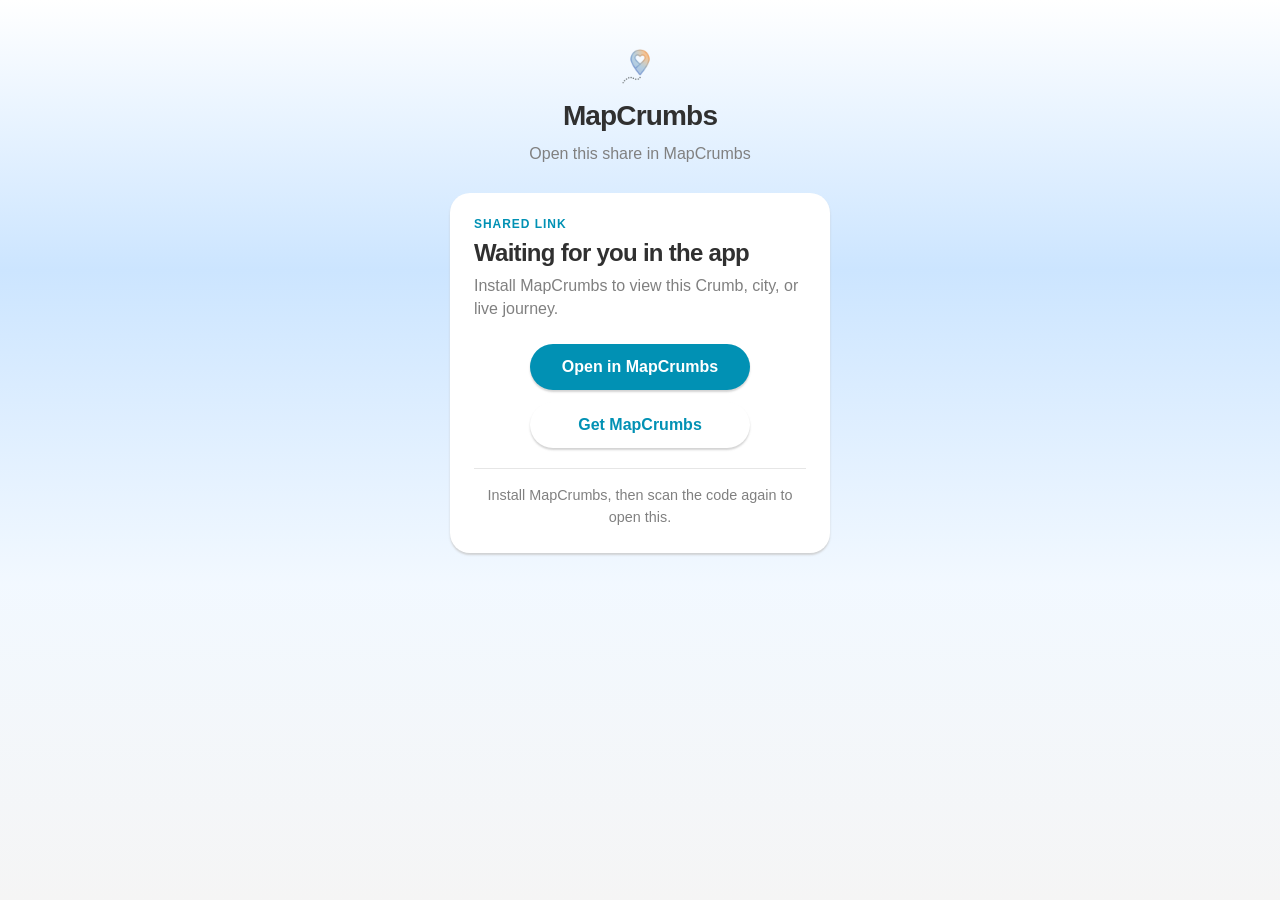
<file: index.html>
<!DOCTYPE html>
<html lang="en">
  <head>
    <meta charset="utf-8" />
    <meta name="viewport" content="width=device-width, initial-scale=1" />
    <title>MapCrumbs</title>
    <script>
      location.replace('/share/' + (location.search || '') + (location.hash || ''));
    </script>
  </head>
  <body></body>
</html>
</file>
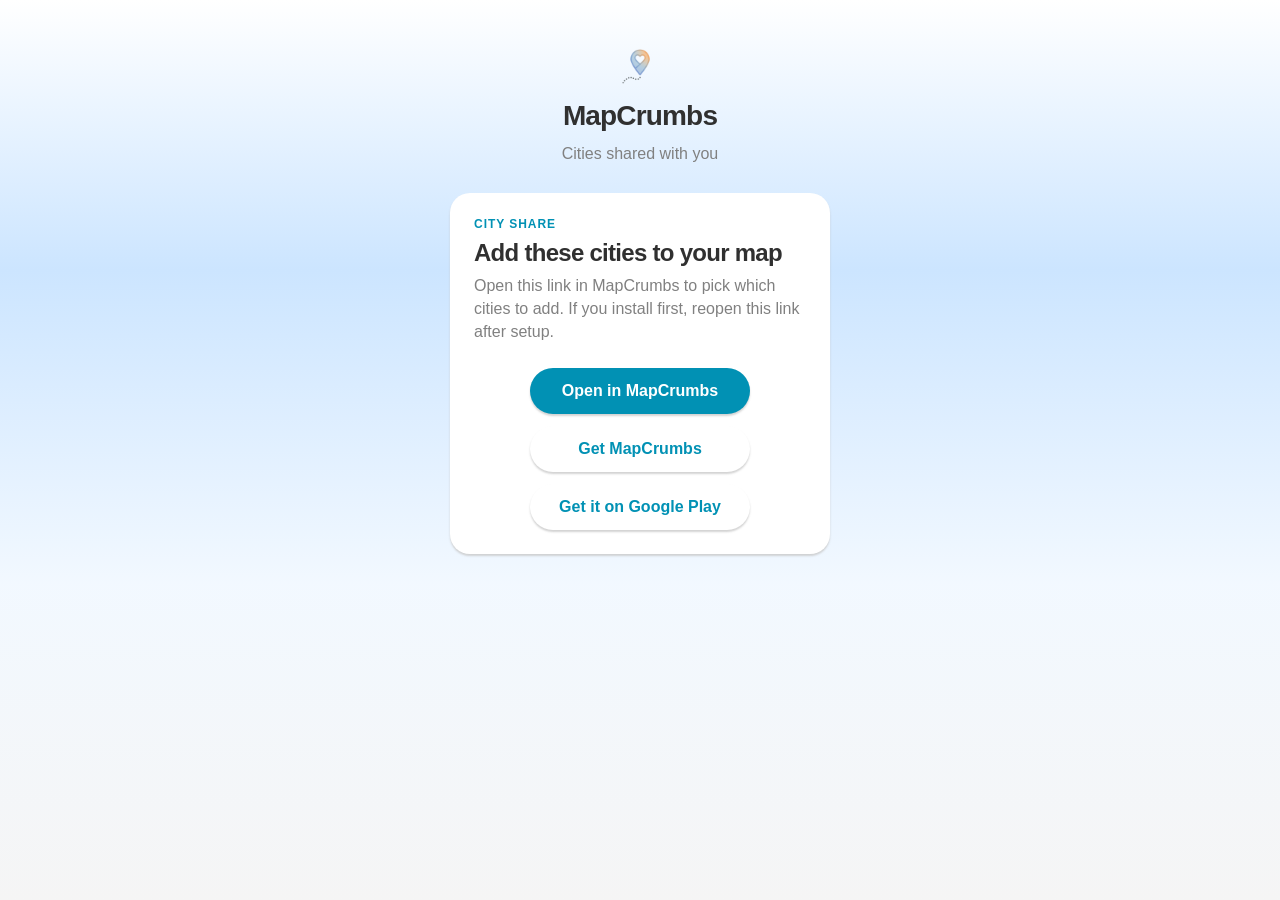
<file: cities/index.html>
<!DOCTYPE html>
<html lang="en">
  <head>
    <meta charset="utf-8" />
    <meta name="viewport" content="width=device-width, initial-scale=1" />
    <meta name="description" content="Cities shared on MapCrumbs" />
    <title>Cities shared · MapCrumbs</title>
    <link rel="stylesheet" href="../share/styles.css" />
  </head>
  <body>
    <main>
      <header class="brand">
        <img class="brand-logo" src="../share/assets/app-logo.png" width="48" height="56" alt="" />
        <h1>MapCrumbs</h1>
        <p>Cities shared with you</p>
      </header>
      <section class="card">
        <p class="preview-label">City share</p>
        <h2 class="preview-title">Add these cities to your map</h2>
        <p class="preview-subtitle">Open this link in MapCrumbs to pick which cities to add. If you install first, reopen this link after setup.</p>
        <div class="actions">
          <a id="open-app" class="store-btn store-btn-primary" href="#">Open in MapCrumbs</a>
          <a class="store-btn" href="https://apps.apple.com/app/id1572710265">Get MapCrumbs</a>
          <a class="store-btn" href="https://play.google.com/store/apps/details?id=org.lumi.mapcrumbs">Get it on Google Play</a>
        </div>
      </section>
    </main>
    <script>
      const token = new URLSearchParams(location.search).get('i');
      const open = document.getElementById('open-app');
      if (!token || !/^[A-Za-z0-9_-]{20,120}$/.test(token)) {
        open.hidden = true;
      } else {
        open.href = `org.lumi.mapcrumbs://cities?i=${encodeURIComponent(token)}`;
      }
    </script>
  </body>
</html>
</file>
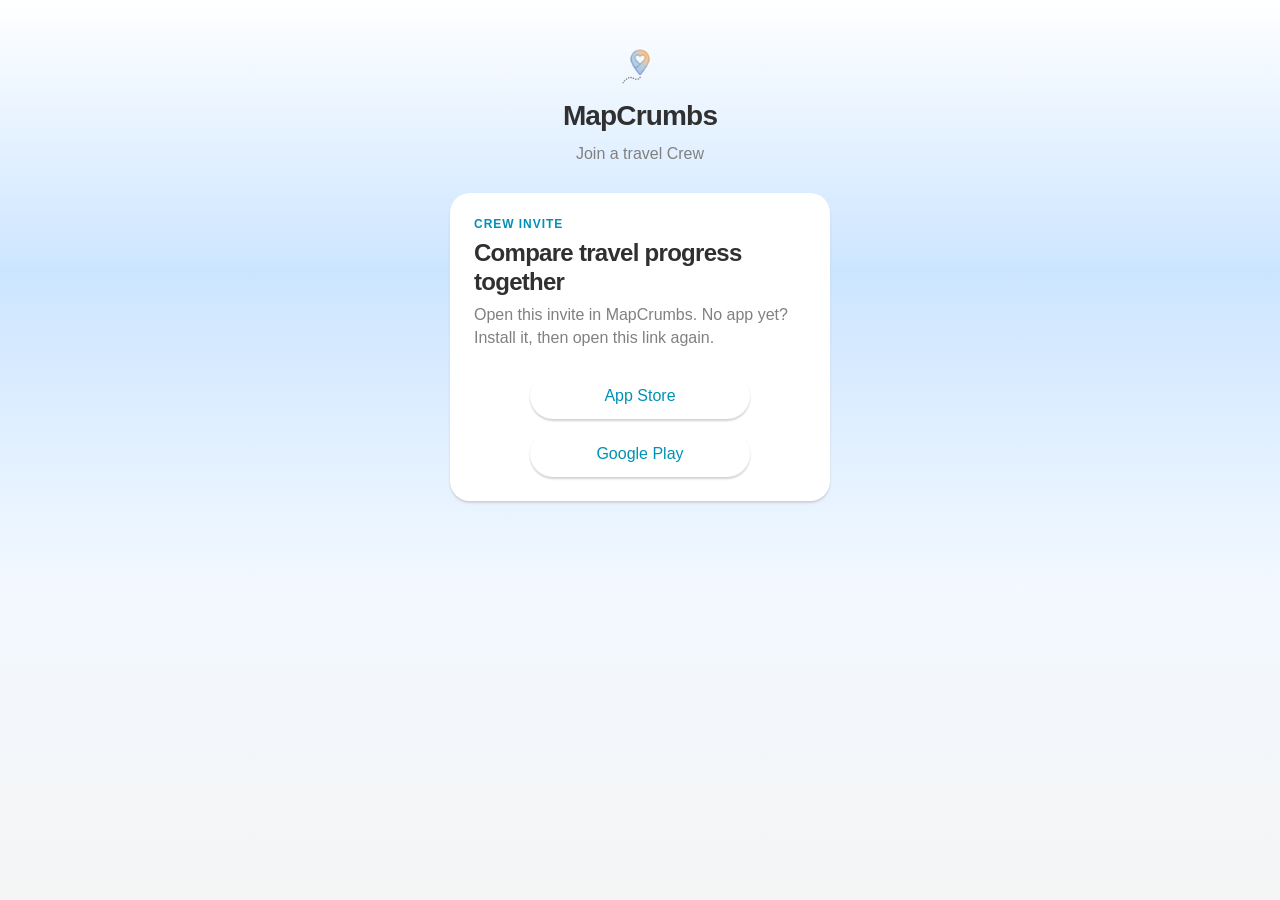
<file: crew/index.html>
<!DOCTYPE html>
<html lang="en">
  <head>
    <meta charset="utf-8" />
    <meta name="viewport" content="width=device-width, initial-scale=1" />
    <meta name="description" content="Join a MapCrumbs Crew" />
    <title>Join MapCrumbs Crew</title>
    <link rel="stylesheet" href="../share/styles.css" />
    <style>
      .store-btn {
        font-weight: 500;
      }
      .store-btn[hidden] {
        display: none;
      }
    </style>
  </head>
  <body>
    <main>
      <header class="brand">
        <img class="brand-logo" src="../share/assets/app-logo.png" width="48" height="56" alt="" />
        <h1>MapCrumbs</h1>
        <p>Join a travel Crew</p>
      </header>
      <section class="card">
        <p class="preview-label">Crew invite</p>
        <h2 class="preview-title">Compare travel progress together</h2>
        <p class="preview-subtitle">Open this invite in MapCrumbs. No app yet? Install it, then open this link again.</p>
        <div class="actions">
          <a id="open-app" class="store-btn store-btn-primary" href="#" hidden>Open in MapCrumbs</a>
          <a id="store-ios" class="store-btn" href="https://apps.apple.com/app/id1572710265">App Store</a>
          <a id="store-android" class="store-btn" href="https://play.google.com/store/apps/details?id=app.mapcrumbs">Google Play</a>
        </div>
      </section>
    </main>
    <script>
      const token = new URLSearchParams(location.search).get('i');
      const open = document.getElementById('open-app');
      if (token && /^[A-Za-z0-9_-]{20,120}$/.test(token)) {
        open.href = `org.lumi.mapcrumbs://crew?i=${encodeURIComponent(token)}`;
        open.hidden = false;
      } else {
        open.hidden = true;
      }

      const isAndroid = /Android/i.test(navigator.userAgent || '');
      if (isAndroid) {
        const ios = document.getElementById('store-ios');
        const android = document.getElementById('store-android');
        ios.parentNode.insertBefore(android, ios);
      }
    </script>
  </body>
</html>
</file>
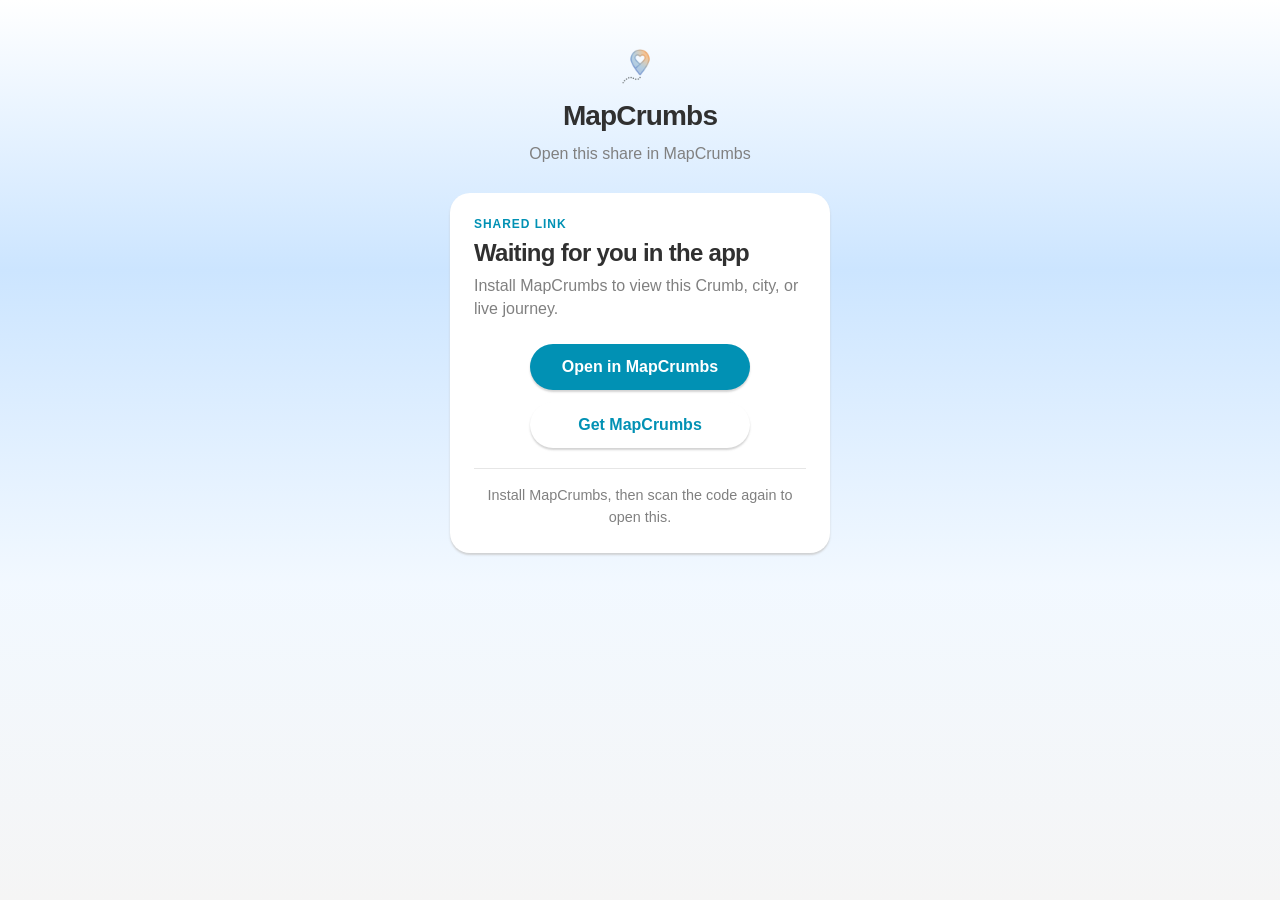
<file: share/index.html>
<!DOCTYPE html>
<html lang="en">
  <head>
    <meta charset="utf-8" />
    <meta name="viewport" content="width=device-width, initial-scale=1" />
    <meta name="description" content="Open a MapCrumbs share link" />
    <title>MapCrumbs Share</title>
    <link rel="stylesheet" href="styles.css" />
  </head>
  <body>
    <main>
      <header class="brand">
        <img
          class="brand-logo"
          src="assets/app-logo.png"
          width="48"
          height="56"
          alt=""
        />
        <h1>MapCrumbs</h1>
        <p id="brand-tagline">Open this share in MapCrumbs</p>
      </header>

      <section class="card" aria-live="polite">
        <p id="preview-label" class="preview-label">Shared link</p>
        <h2 id="preview-title" class="preview-title">Waiting for you in the app</h2>
        <p id="preview-subtitle" class="preview-subtitle">
          Install MapCrumbs to view this place, city, or live journey.
        </p>

        <div class="actions">
          <a id="open-app" class="store-btn store-btn-primary" href="#">
            Open in MapCrumbs
          </a>
          <a id="store-ios" class="store-btn" href="#">Get MapCrumbs</a>
        </div>

        <p id="footnote" class="footnote"></p>
      </section>
    </main>

    <script src="app.js"></script>
  </body>
</html>
</file>
<file: share/styles.css>
:root {
  --primary: #0191b4;
  --primary-light: #00b7d2;
  --primary-lighter: #cce5ff;
  --text: #303030;
  --muted: #808080;
  --card: #ffffff;
  --surface: #f5f5f5;
  --shadow: 0 2px 2px rgba(200, 200, 200, 0.8);
  font-family: -apple-system, BlinkMacSystemFont, 'Segoe UI', Roboto, Helvetica,
    Arial, sans-serif;
}

* {
  box-sizing: border-box;
}

body {
  margin: 0;
  min-height: 100vh;
  color: var(--text);
  background: linear-gradient(
    180deg,
    #ffffff 0%,
    var(--primary-lighter) 30%,
    rgba(204, 229, 255, 0.25) 65%,
    var(--surface) 100%
  );
}

main {
  max-width: 420px;
  margin: 0 auto;
  padding: 40px 20px 56px;
}

.brand {
  text-align: center;
  margin-bottom: 28px;
}

.brand-logo {
  display: block;
  width: 48px;
  height: auto;
  margin: 0 auto 12px;
}

.brand h1 {
  margin: 0;
  font-size: 1.75rem;
  font-weight: 700;
  letter-spacing: -0.03em;
  color: var(--text);
}

.brand p {
  margin: 10px auto 0;
  max-width: 300px;
  color: var(--muted);
  font-size: 1rem;
  line-height: 1.45;
}

.card {
  background: var(--card);
  border-radius: 20px;
  padding: 24px;
  box-shadow: var(--shadow);
}

.preview-label {
  margin: 0 0 8px;
  font-size: 0.75rem;
  font-weight: 600;
  letter-spacing: 0.08em;
  text-transform: uppercase;
  color: var(--primary);
}

.preview-title {
  margin: 0 0 6px;
  font-size: 1.5rem;
  line-height: 1.2;
  letter-spacing: -0.03em;
  color: var(--text);
}

.preview-subtitle {
  margin: 0 0 24px;
  color: var(--muted);
  font-size: 1rem;
  line-height: 1.45;
}

.actions {
  display: flex;
  flex-direction: column;
  align-items: center;
  gap: 12px;
}

.store-btn {
  display: inline-flex;
  align-items: center;
  justify-content: center;
  gap: 8px;
  min-width: 220px;
  padding: 14px 28px;
  border-radius: 50px;
  border: none;
  background: var(--card);
  color: var(--primary);
  font-size: 1rem;
  font-weight: 700;
  text-decoration: none;
  box-shadow: var(--shadow);
  transition: transform 0.15s ease, color 0.15s ease, background 0.15s ease;
}

.store-btn-primary {
  background: var(--primary);
  color: #ffffff;
}

.store-btn:hover {
  transform: translateY(-1px);
  color: var(--primary-light);
}

.store-btn-primary:hover {
  background: var(--primary-light);
  color: #ffffff;
}

.footnote {
  margin: 20px 0 0;
  padding-top: 16px;
  border-top: 1px solid rgba(128, 128, 128, 0.2);
  color: var(--muted);
  font-size: 0.9rem;
  line-height: 1.5;
  text-align: center;
}
</file>
